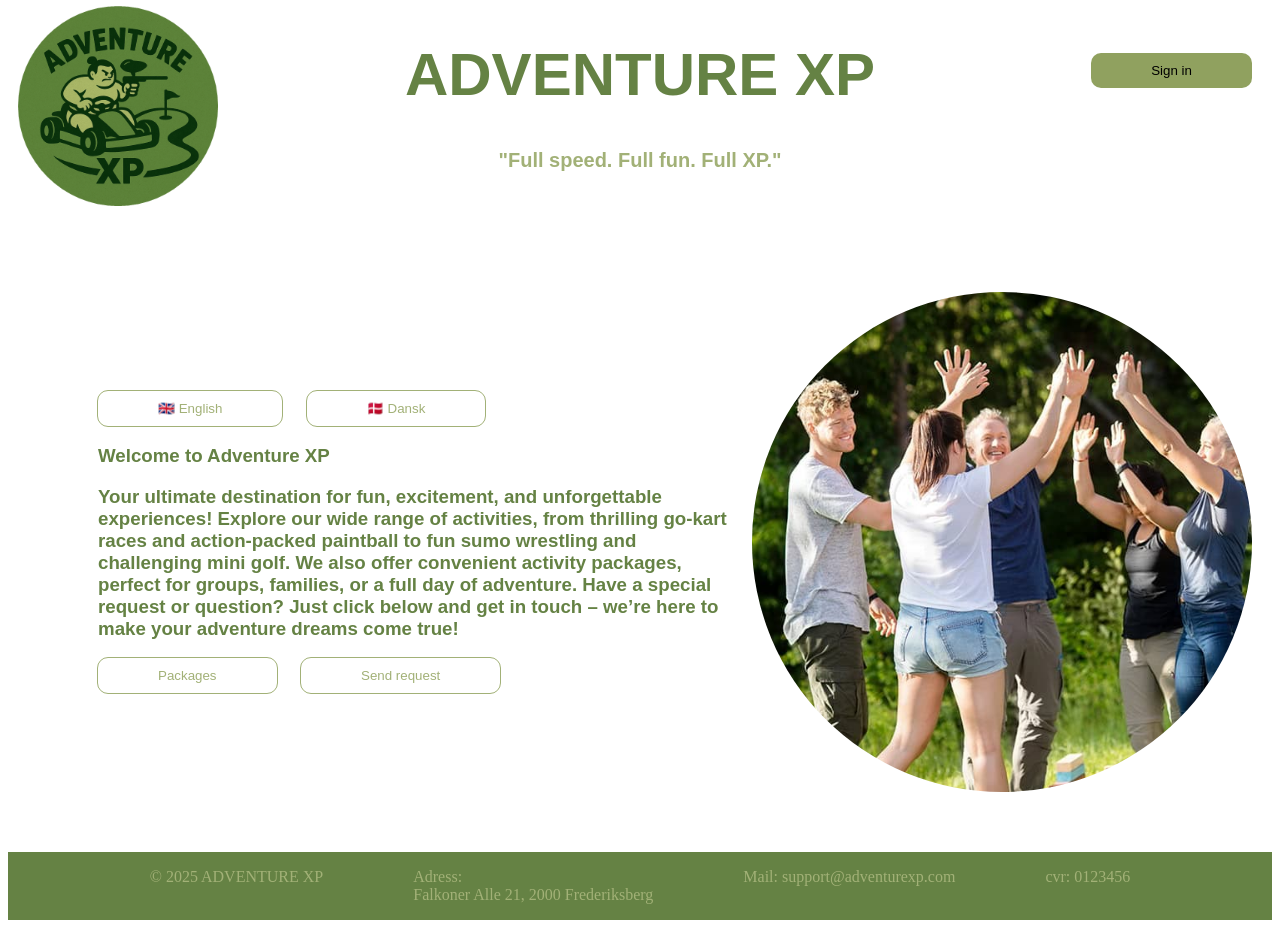
<file: html/index.html>
<!DOCTYPE html>
<html lang="en">
<head>
    <meta charset="UTF-8">
    <title>Index</title>
    <link rel="stylesheet" href="/css/showAll.css">
    <link rel="stylesheet" href="/css/general.css">
</head>
<body>
<div id="header"></div>
<div class="content">

    <div class="section row intro">
        <div class="text-container">
            <div class="lang-switch">
                <button type="button" id="lang-en">🇬🇧 English</button>
                <button type="button" id="lang-da">🇩🇰 Dansk</button>
            </div>
            <h3 id="welcome-title">Welcome to Adventure XP</h3>

            <h3 id="welcome-description">Your ultimate destination for fun, excitement, and unforgettable experiences! Explore our wide range of
                activities, from thrilling go-kart races and action-packed paintball to fun sumo wrestling and
                challenging mini golf. We also offer convenient activity packages, perfect for groups, families, or a
                full day of adventure. Have a special request or question? Just click below and get in touch – we’re
                here to make your adventure dreams come true!</h3>

            <button type="button" id="packages-button">Packages</button>
            <button type="button" id="request-button">Send request</button>
        </div>
        <img class="imageContainer" src="/images/teambuilding.jpg">
    </div>

    <div id="elementContainer" class="section column elements"></div>
</div>
<div id="footer"></div>
<script src="/js/index.js"></script>
<script src="/js/loadfragments.js"></script>
<script src="/js/login.js"></script>
<script src="../js/multilingual.js"></script>
</body>
</html>
</file>
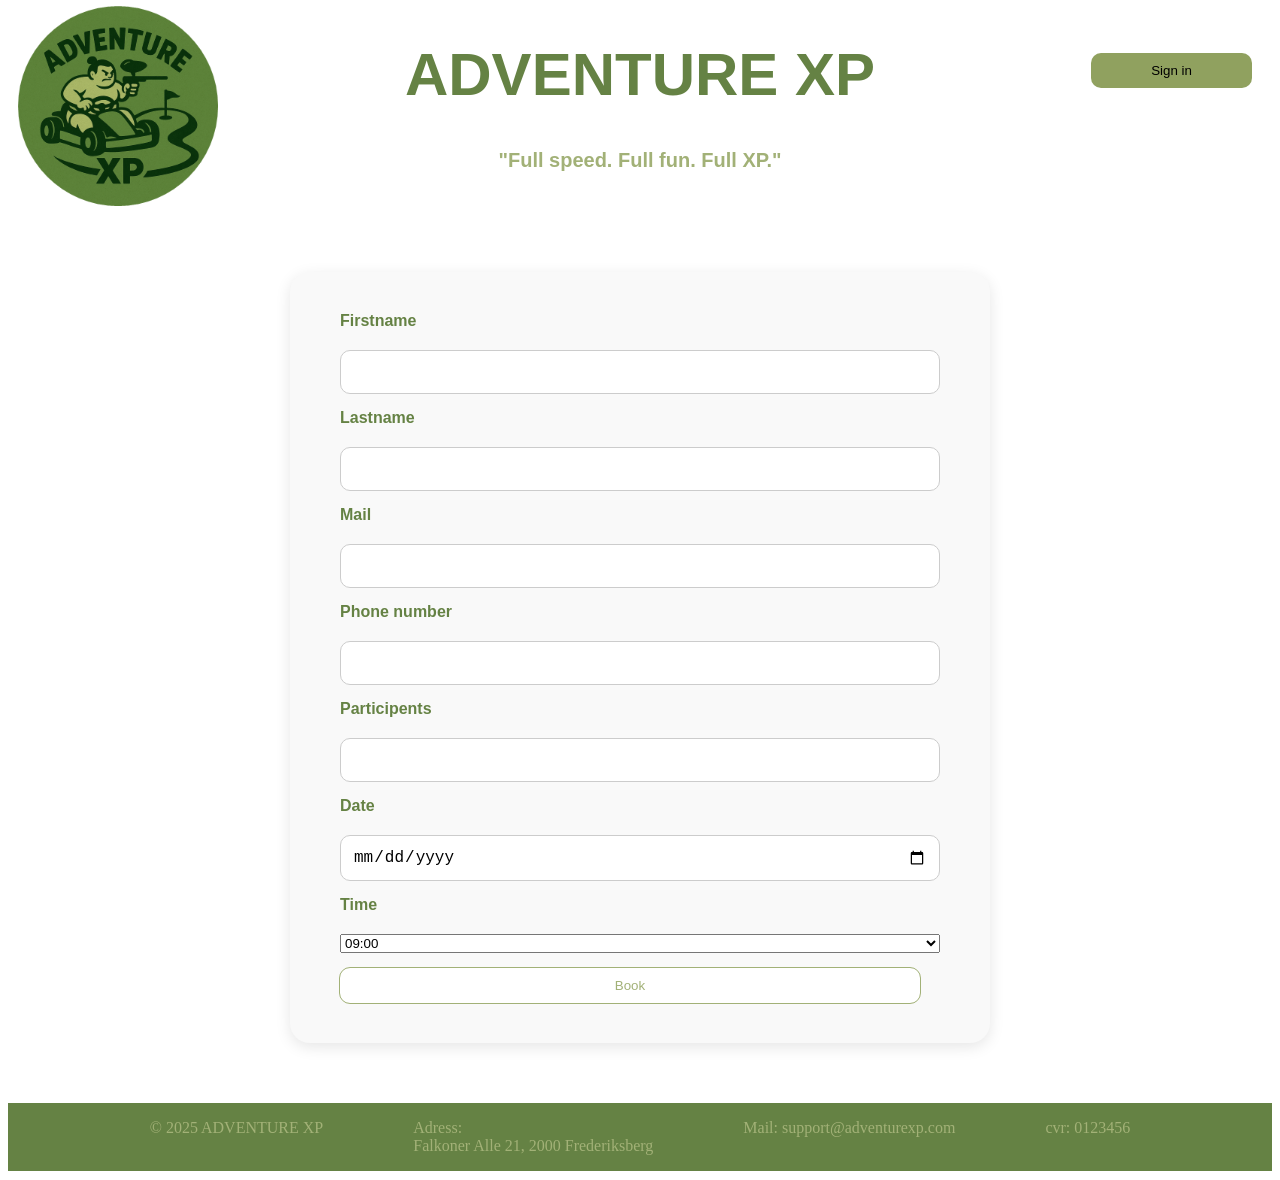
<file: html/activity.html>
<!DOCTYPE html>
<html lang="en">
<head>
    <meta charset="UTF-8">
    <title>Activity</title>
    <link rel="stylesheet" href="/css/specific.css">
    <link rel="stylesheet" href="/css/general.css">
</head>
<body>
<div id="header"></div>
<div id="content"></div>
<form action="" id="bookingForm">
    <label for="firstname">Firstname</label>
    <input type="text" id="firstname" required>

    <label for="lastname">Lastname</label>
    <input type="text" id="lastname" required>

    <label for="mail">Mail</label>
    <input type="email" id="mail" required>

    <label for="phoneNumber">Phone number</label>
    <input type="tel" id="phoneNumber" required>

    <label for="participents">Participents</label>
    <input type="number" id="participents" min="1" required>

    <label for="date">Date</label>
    <input type="date" id="date" required>

    <label for="time">Time</label>
    <select id="time" required></select>

    <!--
    <label for="time">Time</label>
    <input type="time" id="time" step="1800" min="09:00" max="17:00" required>
  -->

    <button type="submit">Book</button>
</form>
<div id="footer"></div>
<script src="/js/activity.js"></script>
<script src="/js/loadfragments.js"></script>
<script src="/js/booking.js"></script>
</body>
</html>
</file>
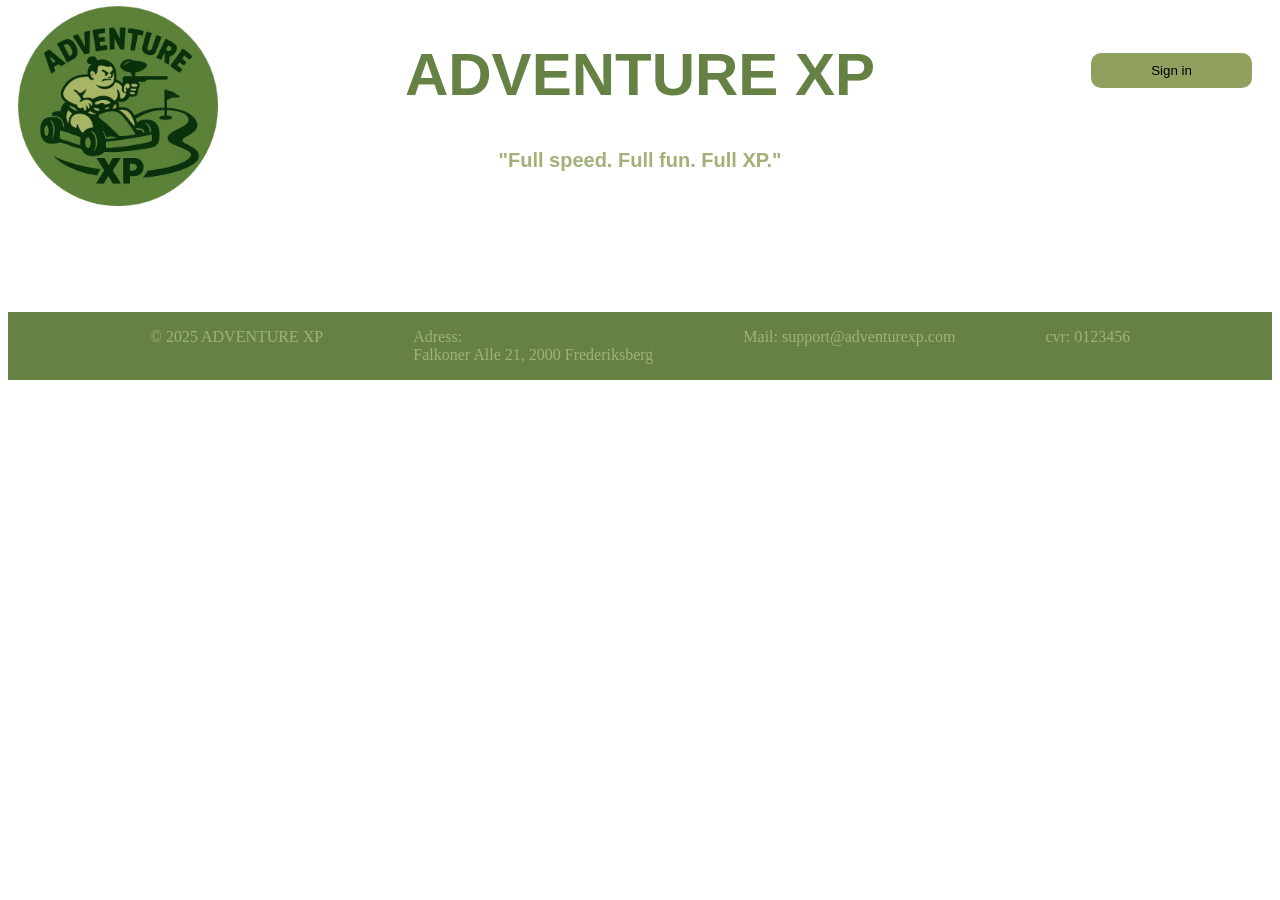
<file: html/allPackages.html>
<!DOCTYPE html>
<html lang="en">
<head>
    <meta charset="UTF-8">
    <title>All package</title>
    <link rel="stylesheet" href="/css/general.css">
    <link rel="stylesheet" href="/css/showAll.css">

</head>
<body>
<div id="header"></div>
<div id="content" class="section column elements"></div>
<div id="footer"></div>
<script src="/js/loadfragments.js"></script>
<script src="/js/allPackages.js"></script>
</body>
</html>
</file>
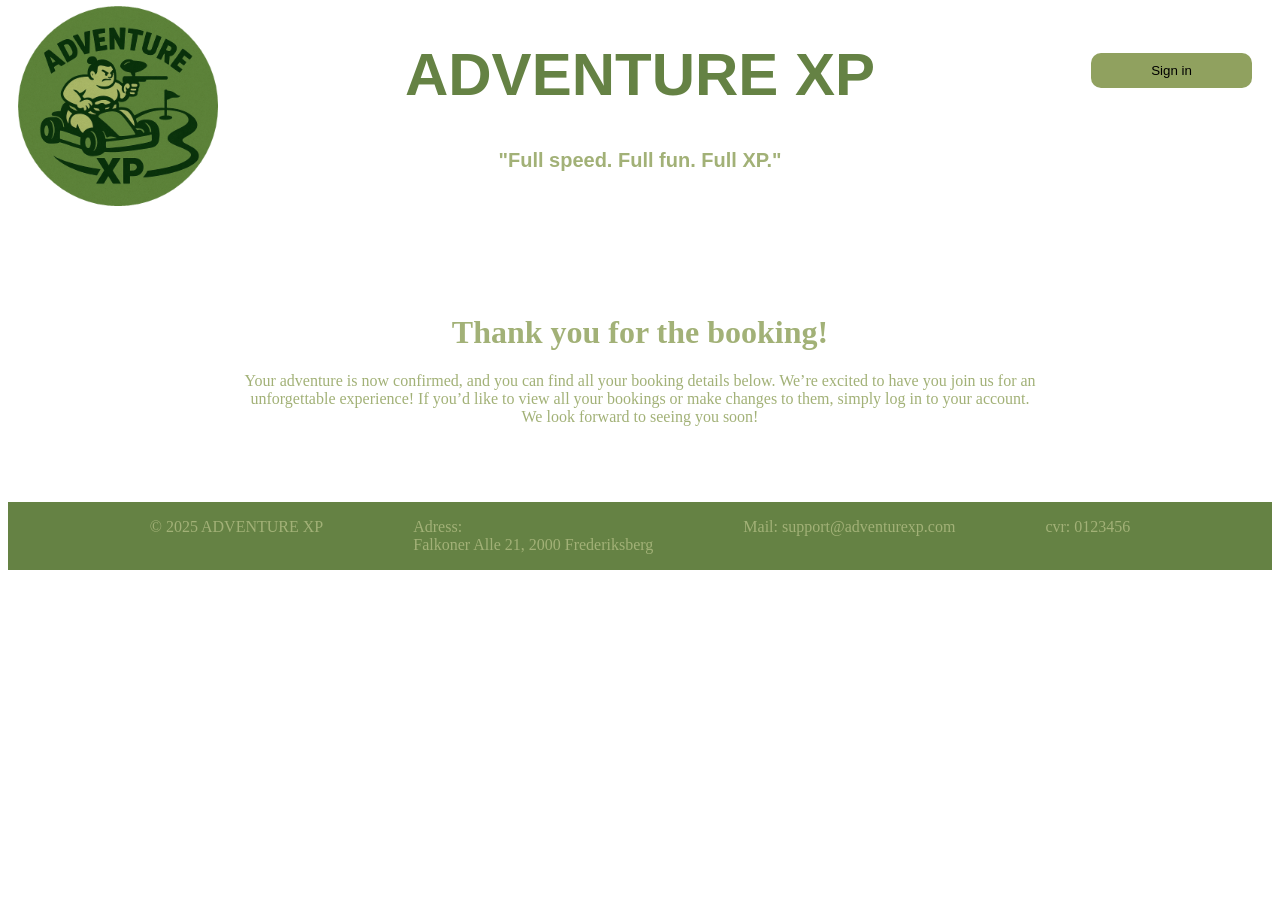
<file: html/bookingConfirmation.html>
<!DOCTYPE html>
<html lang="en">
<head>
    <meta charset="UTF-8">
    <title>Booking confirmation</title>
    <link rel="stylesheet" href="/css/general.css">
    <link rel="stylesheet" href="/css/booking-confirmation.css">
    <link rel="stylesheet" href="/css/showAll.css">
</head>
<body>
<div id="header"></div>
<div class="message">
    <h1>Thank you for the booking!</h1>
    <p>Your adventure is now confirmed, and you can find all your booking details below. We’re excited to have you join us for an unforgettable experience!
        If you’d like to view all your bookings or make changes to them, simply log in to your account. We look forward to seeing you soon!</p>
</div>
<div id="content"></div>
<div id="footer"></div>
<script src="/js/bookingconfirmation.js"></script>
<script src="/js/loadfragments.js"></script>
</body>
</html>
</file>
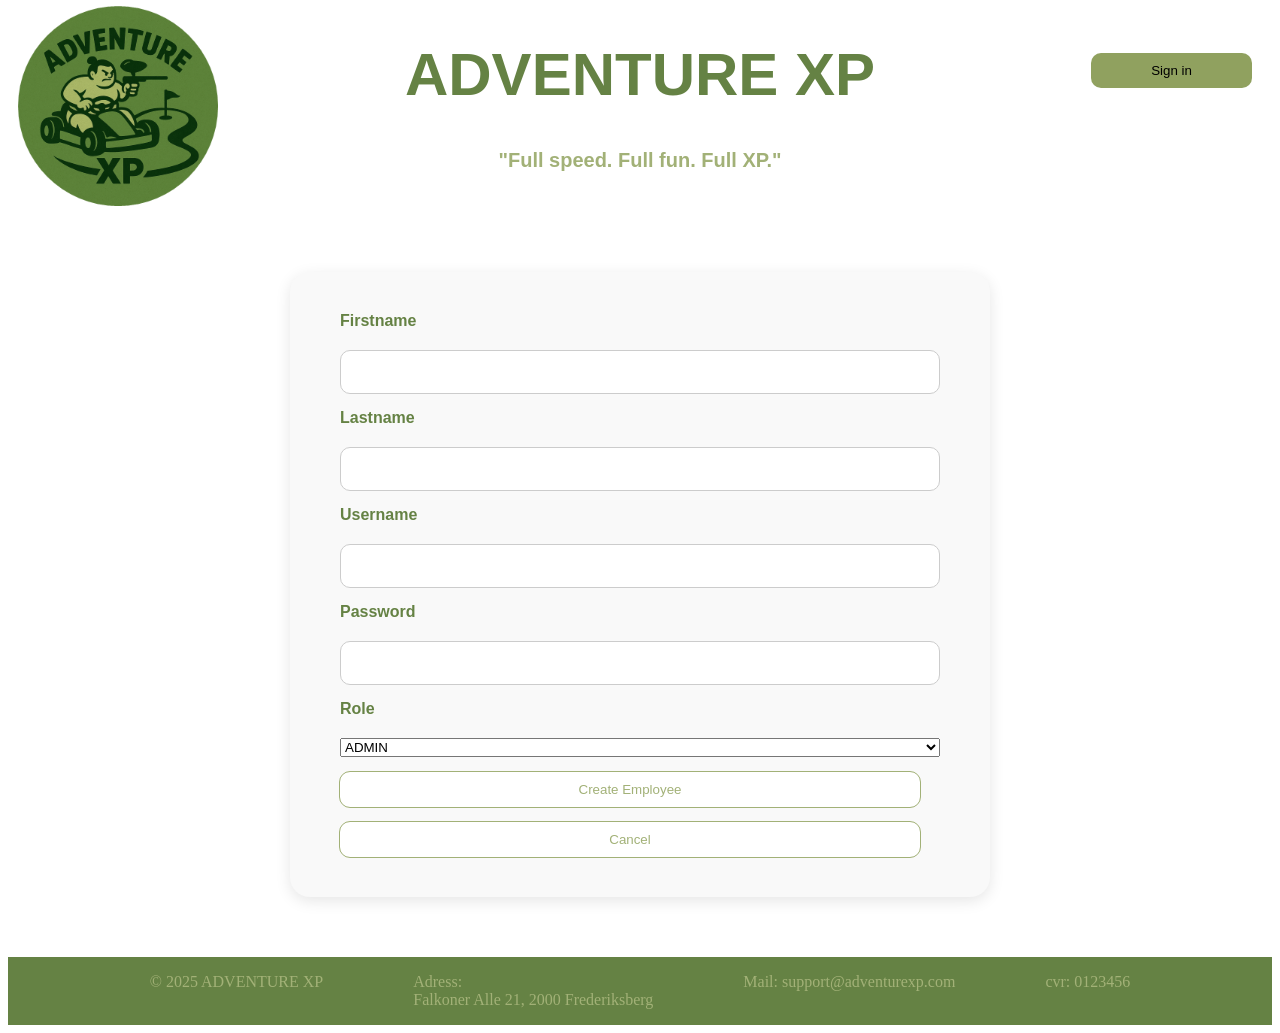
<file: html/createEmployee.html>
<!DOCTYPE html>
<html lang="en">
<head>
    <meta charset="UTF-8">
    <title>Create Employee</title>
    <link rel="stylesheet" href="/css/specific.css">
    <link rel="stylesheet" href="/css/image.css">
    <link rel="stylesheet" href="/css/general.css">
</head>
<div id="header"></div>
<body>
<form action="http://localhost:8080/employees" id="bookingForm">
    <label for="firstname">Firstname</label>
    <input type="text" id="firstname" name="firstname" required>

    <label for="lastname">Lastname</label>
    <input type="text" id="lastname" name="lastname" required>

    <label for="username">Username</label>
    <input type="text" id="username" name="username" required>

    <label for="password">Password</label>
    <input type="password" id="password" name="password" required>

    <label for="role">Role</label>
    <select id="role" name="role" required>
        <option value="ADMIN">ADMIN</option>
        <option value="ACTIVITY_EMPLOYEE">EMPLOYEE</option>
    </select>

    <button type="submit">Create Employee</button>
    <button id="cancelbtn">Cancel</button>
</form>

<div id="footer"></div>

<script src="../js/createEmployee.js"></script>
<script src="../js/loadfragments.js"></script>
</body>
</html>
</file>
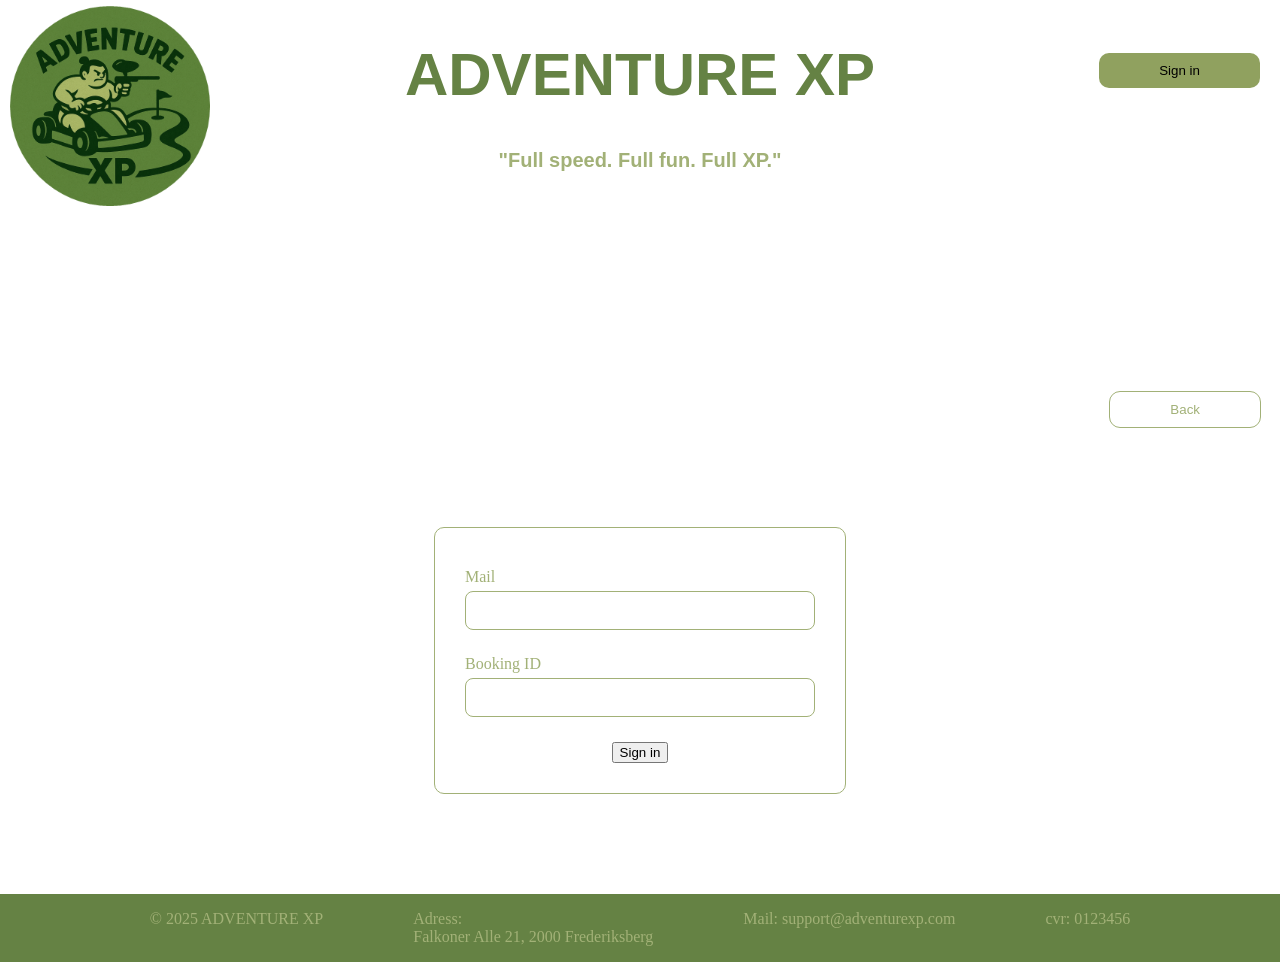
<file: html/customer.html>
<!DOCTYPE html>
<html lang="en">
<head>
    <meta charset="UTF-8">
    <title>Customer page</title>
    <link rel="stylesheet" href="../css/general.css">
    <link rel="stylesheet" href="../css/specific.css">
</head>
<body>
<div id="header"></div>
<div class="button-container">
    <button id="signOutBtn">Sign out</button>
</div>
<div class="box-container">
    <div class="box-info">
        <h1>Welcome, <span id="customerFirstname"></span> <span id="customerLastname"></span>!</h1>
        <br>
        <hr>
        <br>
        <p>Mail: <span id="customerMail"></span></p>
        <p>Phone number: <span id="customerPhoneNumber"></span></p>
        <br>
        <hr>
        <br>
        <h2>Your booking:</h2>
        <div id="bookingInfo"></div>
    </div>
</div>
<div id="footer"></div>
<script src="../js/loadfragments.js"></script>
<script src="../js/customer.js"></script>
</body>
</html>
</file>
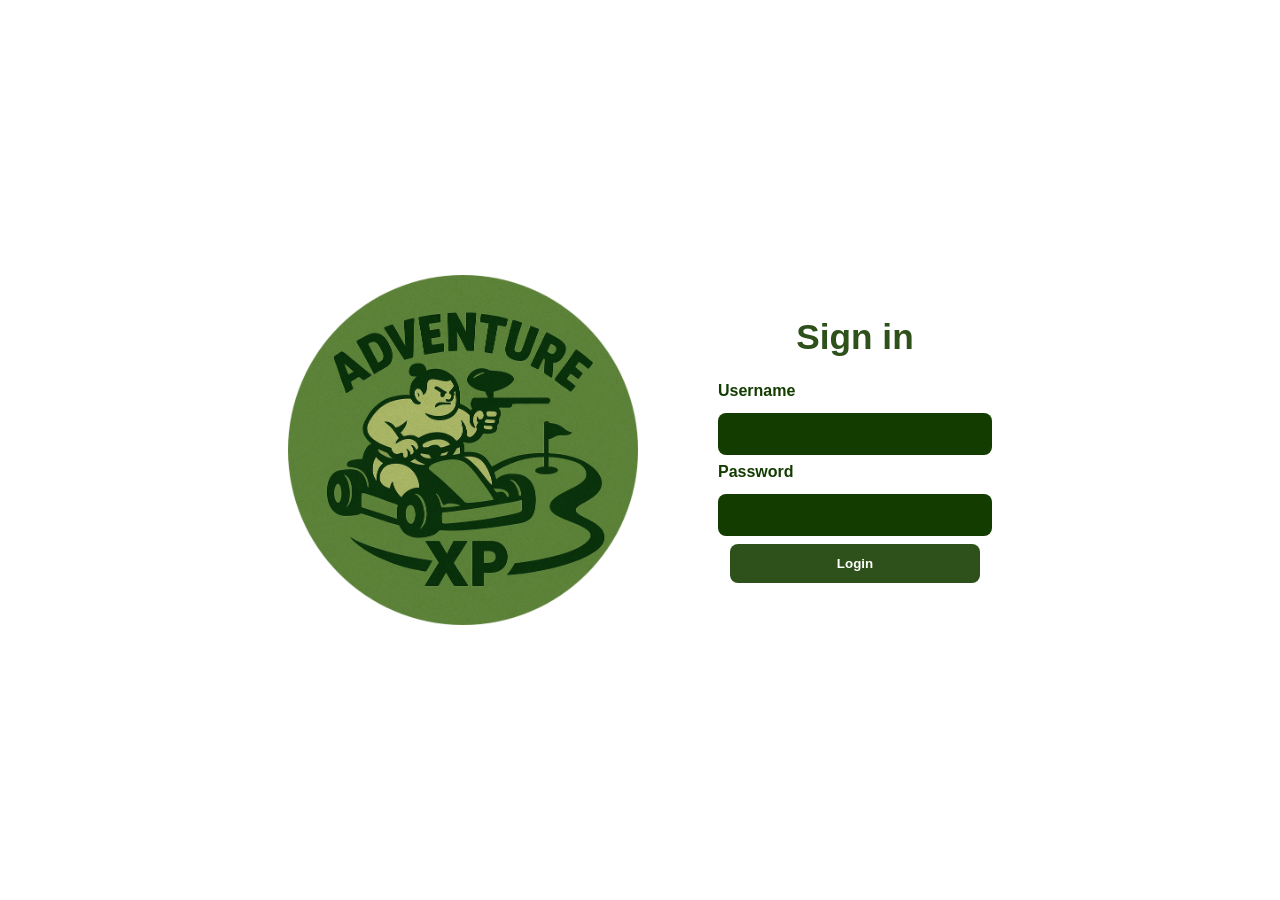
<file: html/dashboard.html>
<!DOCTYPE html>
<html lang="en">
<head>
    <meta charset="UTF-8">
    <title>Adventure XP Dashboard</title>
  <link rel="stylesheet" href="/css/dashboard.css">
</head>
<body>
<header class="dashboard-header">
  <h1>Adventure XP</h1>
  <button id="signOutBtn">Sign out</button>
</header>

<main class="dashboard-main">
  <section class="dashboard-left">
    <div class="profile">
      <img id="employeeImg" src="/images/employees/default.jpg" alt="Employee photo">
      <h2 id="dashboardName"></h2>
      <h3 id="role"></h3>
    </div>
    <img src="/images/adventureLogoBig.png" alt="Adventure XP Logo" class="logo">
  </section>

  <section class="dashboard-right">
    <div id="adminSection" style="display:none;">
      <h2>Admin Tools</h2>
      <button onclick="window.location.href='employees.html'">Manage Employees</button>
      <button onclick="window.location.href='manage-bookings.html'">Manage activites</button>
    </div>

    <div id="activitySection" style="display:none;">
      <h2>Activity Employee Area</h2>
      <div id="bookingsContainer"><p>Loading bookings...</p></div>
    </div>
  </section>
</main>


<script>
  document.getElementById("manageActivitiesBtn").addEventListener("click", () => {
    window.location.href = "manage-bookings.html";
  });
</script>

<script src="/js/dashboard.js"></script>

</body>
</html>
</file>
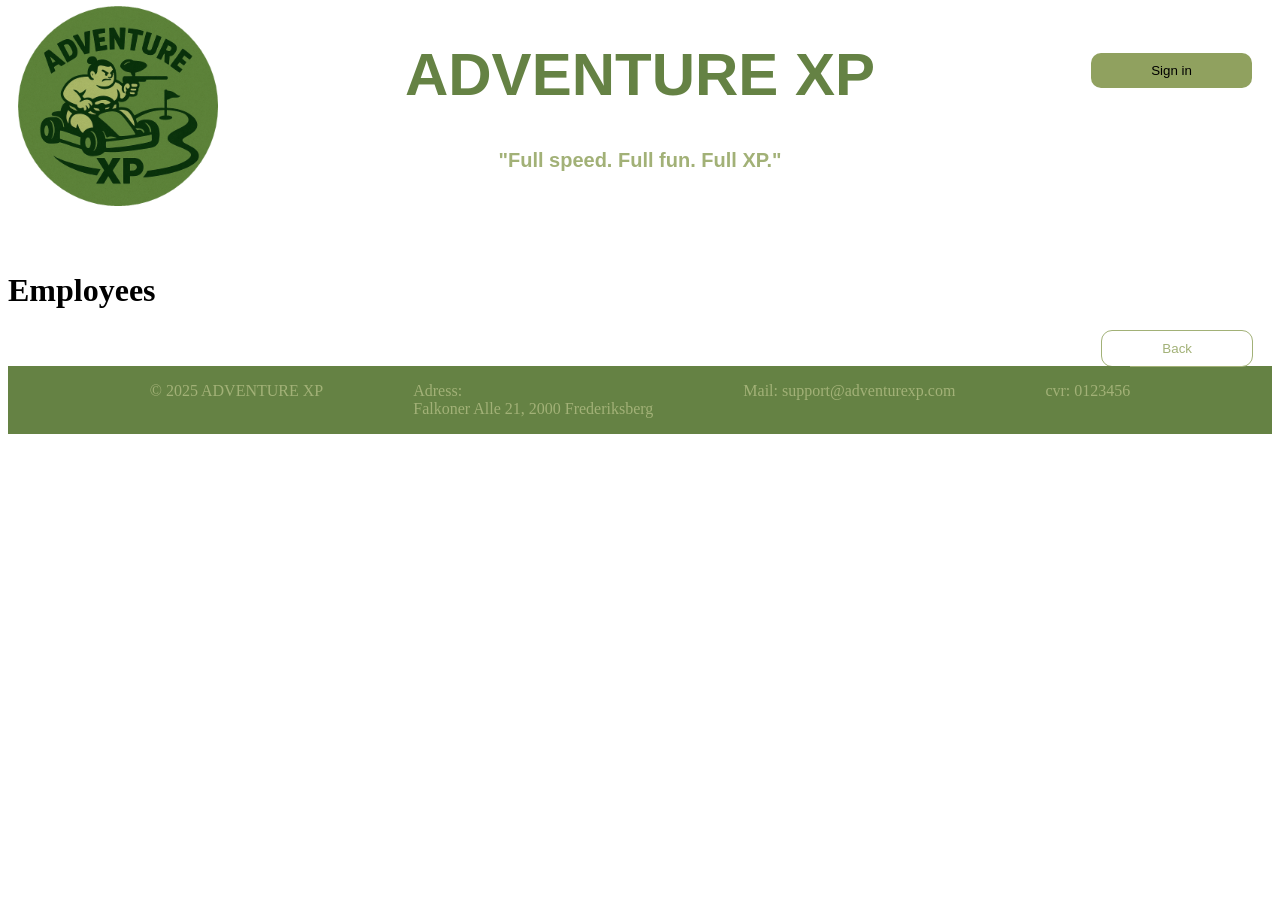
<file: html/employees.html>
<!DOCTYPE html>
<html lang="en">
<head>
    <meta charset="UTF-8">
    <title>Employees</title>
    <link rel="stylesheet" href="/css/showAll.css">
    <link rel="stylesheet" href="/css/general.css">
</head>
<body>
<div id="header"></div>

<h1>Employees</h1>

<div class="button-container">
    <button id="createEmpbtn">Create Employee</button>
    <button id="back-button">Back</button>
</div>


<div id="employeeContainer"></div>


<div id="footer"></div>
<script src="/js/employee.js"></script>
<script src="/js/loadfragments.js"></script>
</body>
</html>
</file>
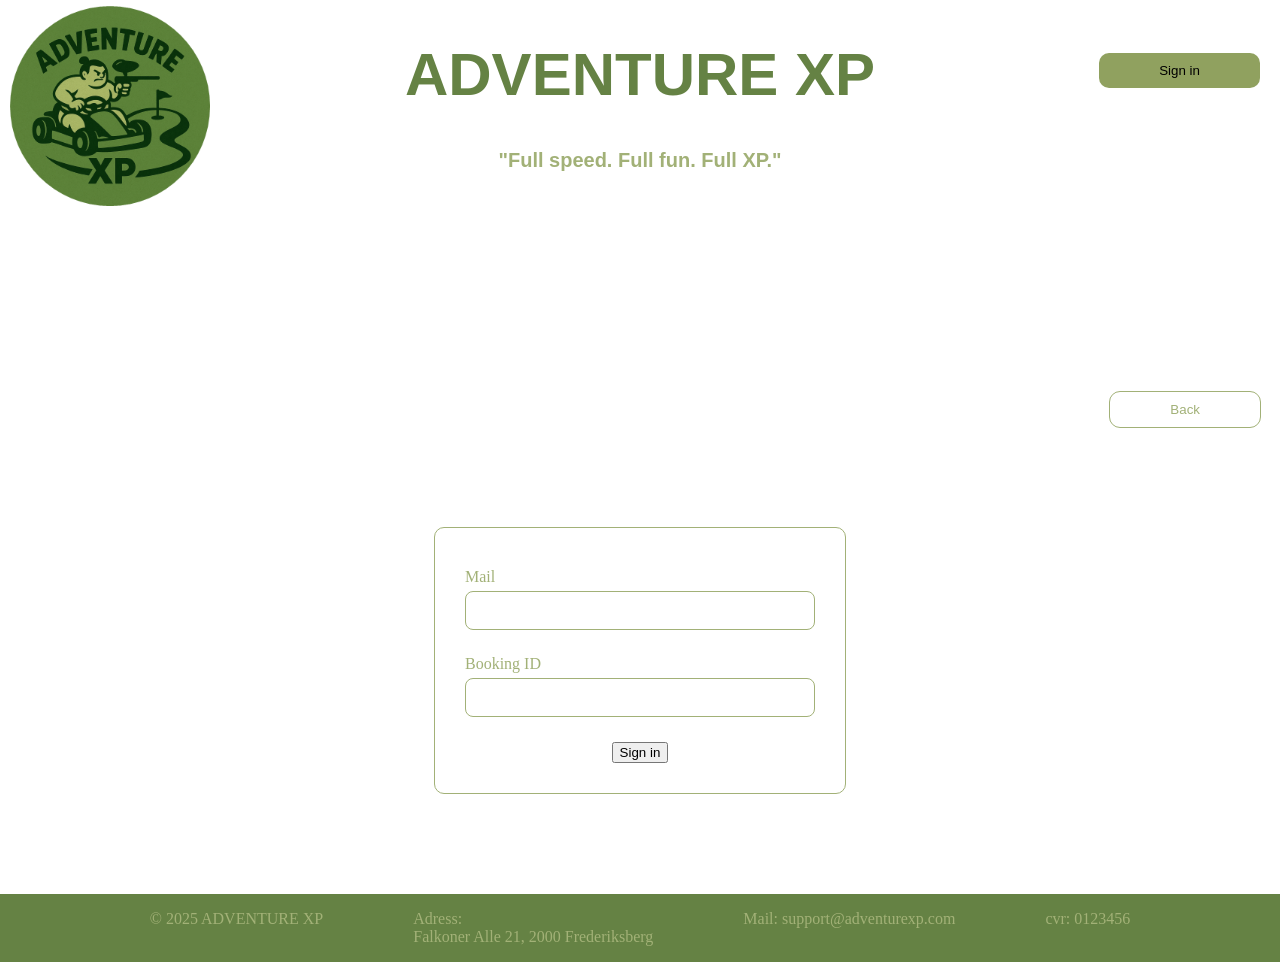
<file: html/login-customer.html>
<!DOCTYPE html>
<html lang="en">
<head>
    <meta charset="UTF-8">
    <title>Login customer</title>
    <link rel="stylesheet" href="../css/general.css">
    <link rel="stylesheet" href="../css/login-customer.css">

</head>
<body>
<div id="header"></div>
<div class="button-container">
    <button type="button" class="back-button">Back</button>
</div>
<div id="content"></div>

    <form id="loginCustomerForm">
        <label for="mail">Mail</label>
        <input type="email" id="mail">

        <label for="bookingId">Booking ID</label>
        <input type="number" id="bookingId">

        <button type="submit">Sign in</button>
    </form>
<div id="footer"></div>

<script src="../js/loadfragments.js"></script>
<script src="../js/logincustomer.js"></script>
</body>
</html>
</file>
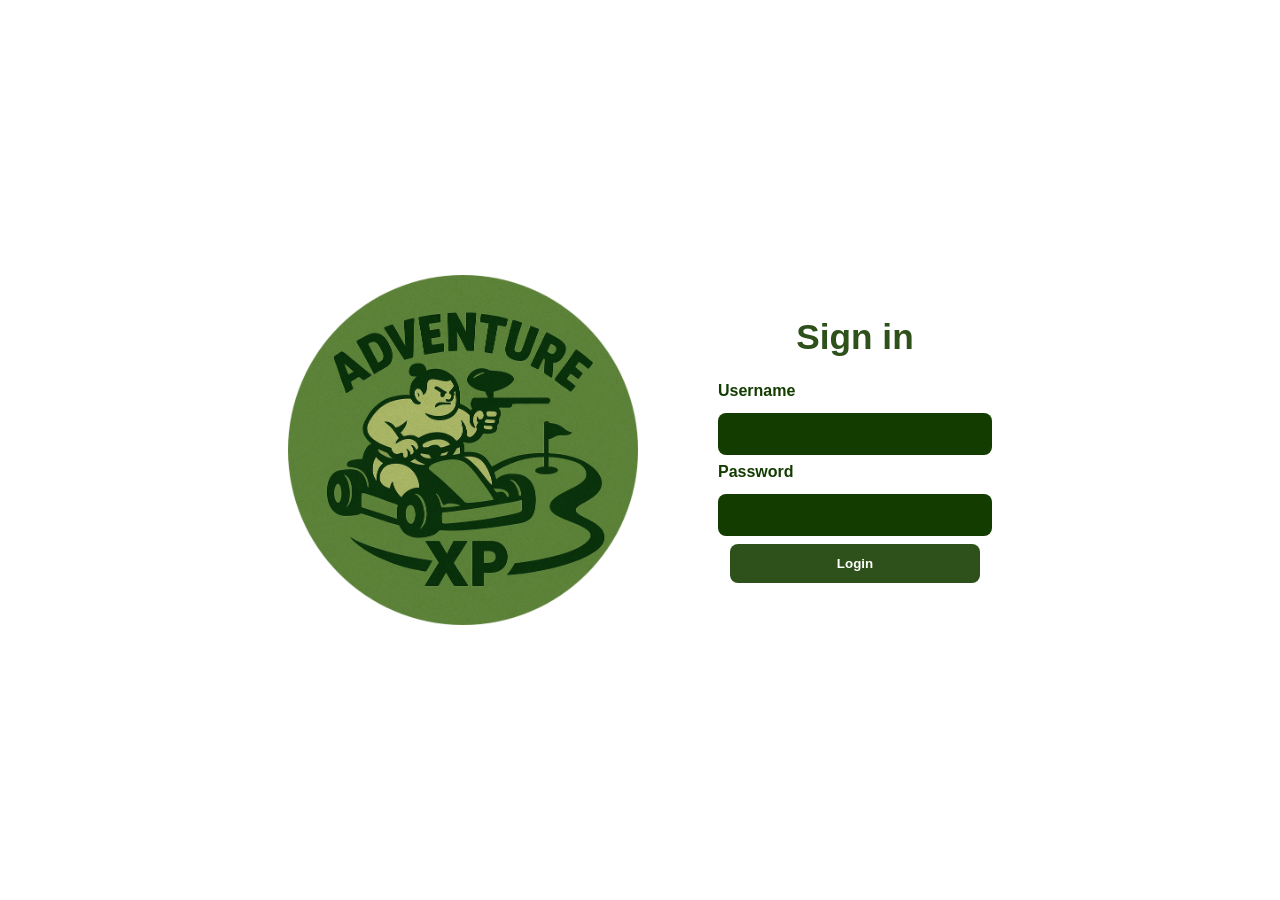
<file: html/login.html>
<!DOCTYPE html>
<html lang="en">
<head>
    <meta charset="UTF-8">
    <title>Login</title>
    <link rel="stylesheet" href="/css/login.css">
</head>
<body>

<div class="container">
    <img src="/images/adventureLogoBig.png" alt="AdventureXP Logo" class="logo">

    <div class="login-box">
        <h1>Sign in</h1>
        <form id="loginForm">
            <label for="username" class="input-label">Username</label>
            <input type="text" id="username" required><br>

            <label for="password" class="input-label">Password</label>
            <input type="password" id="password" required><br>

            <button type="submit">Login</button>
        </form>
        <p id="error"></p>
    </div>
</div>

<script src="/js/login.js"></script>
</body>
</html>
</file>
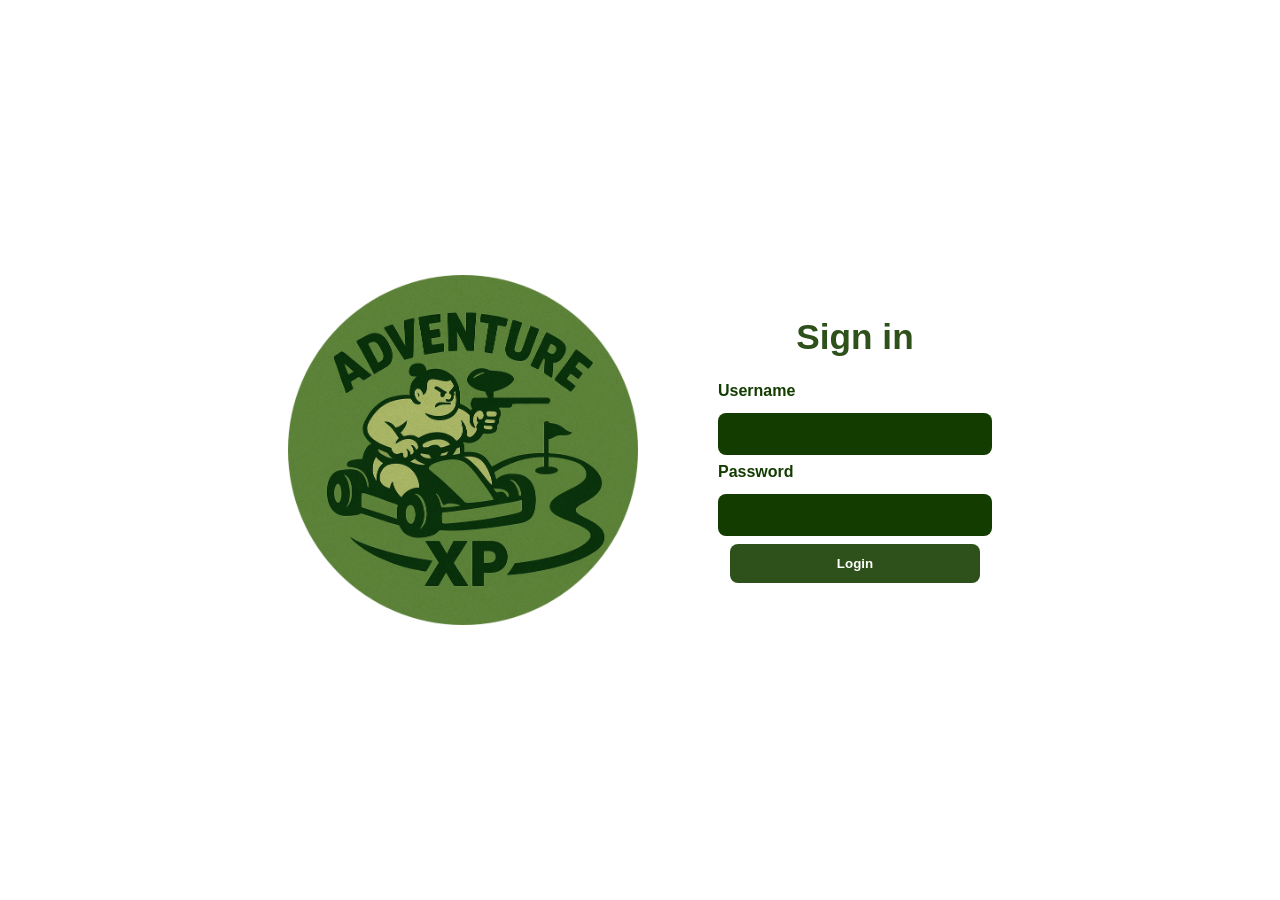
<file: html/manage-bookings.html>
<!DOCTYPE html>
<html lang="en">
<head>
    <meta charset="UTF-8">
    <title>manage bookings</title>
  <link rel="stylesheet" href="/css/dashboard.css">
</head>
<body>

<h1>Manage bookings</h1>
<div id="bookingsContainer"></div>

<script src="/js/manage-bookings.js"></script>
</body>
</html>
</file>
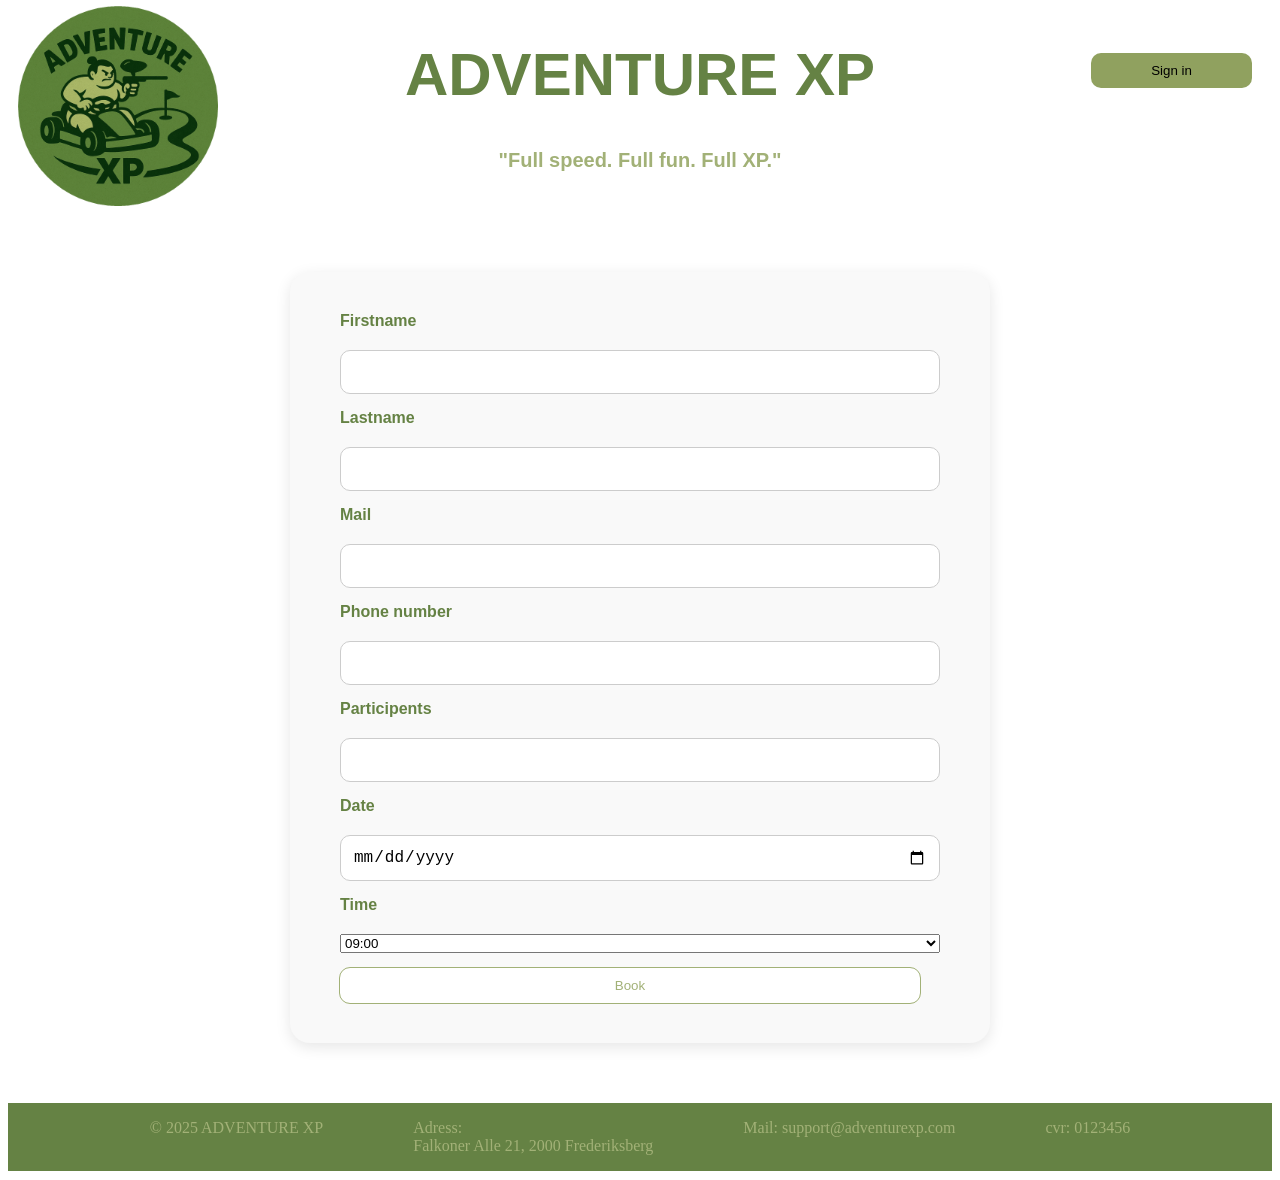
<file: html/package.html>
<!DOCTYPE html>
<html lang="en">
<head>
  <meta charset="UTF-8">
  <title>All package</title>
  <link rel="stylesheet" href="/css/general.css">
  <link rel="stylesheet" href="/css/specific.css">

</head>
<body>
<div id="header"></div>
<div id="content"></div>
<form action="" id="bookingForm">
  <label for="firstname">Firstname</label>
  <input type="text" id="firstname" required>

  <label for="lastname">Lastname</label>
  <input type="text" id="lastname" required>

  <label for="mail">Mail</label>
  <input type="email" id="mail" required>

  <label for="phoneNumber">Phone number</label>
  <input type="tel" id="phoneNumber" required>

  <label for="participents">Participents</label>
  <input type="number" id="participents" min="1" required>

  <label for="date">Date</label>
  <input type="date" id="date" required>

  <label for="time">Time</label>
  <select id="time" required></select>

  <!--
  <label for="time">Time</label>
  <input type="time" id="time" step="1800" min="09:00" max="17:00" required>
-->
  <button type="submit">Book</button>
</form>
<div id="footer"></div>

<script src="../js/loadfragments.js"></script>
<script src="../js/package.js"></script>
<script src="../js/booking.js"></script>
</body>
</html>
</file>
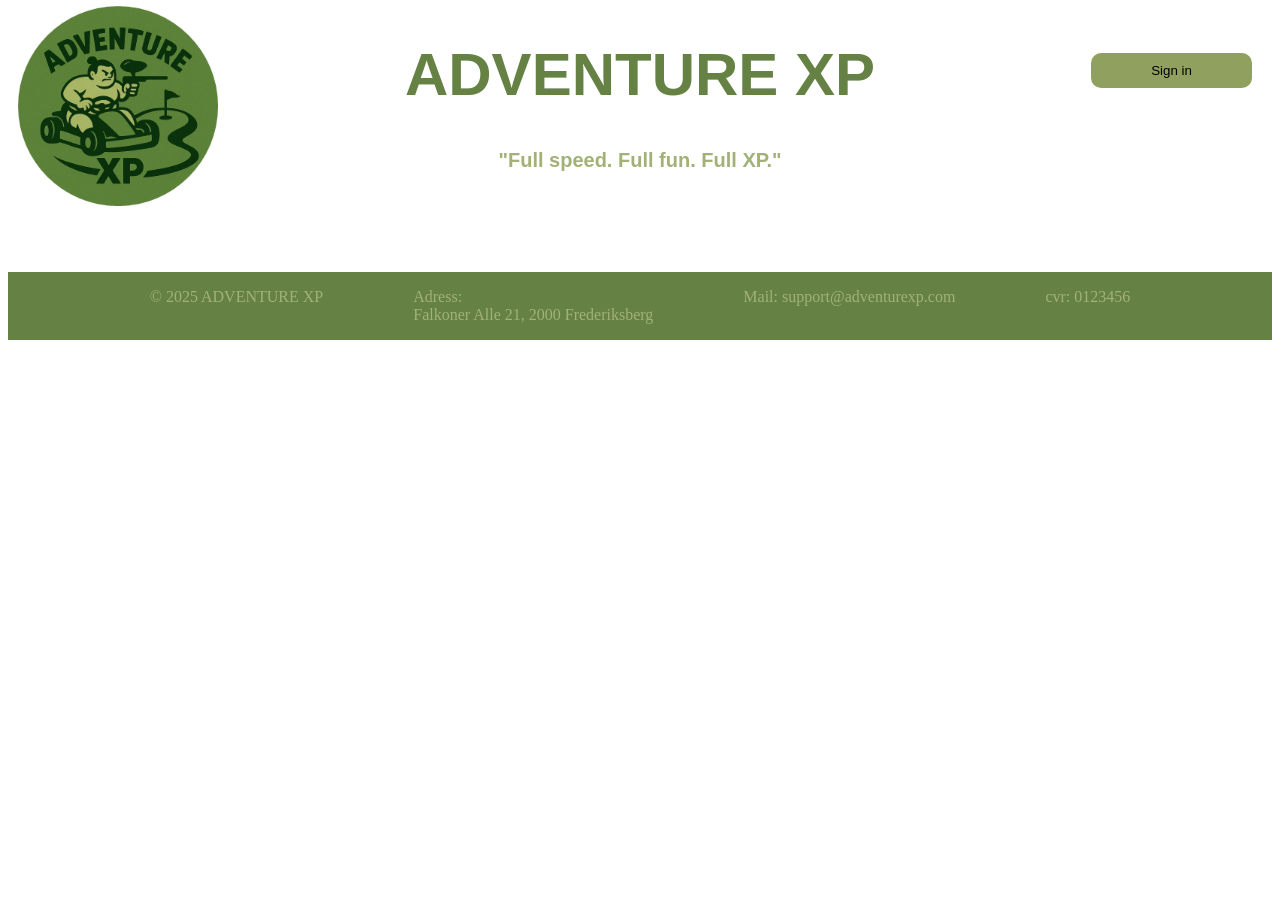
<file: html/request.html>
<!DOCTYPE html>
<html lang="en">
<head>
    <meta charset="UTF-8">
    <title>All package</title>
    <link rel="stylesheet" href="/css/general.css">

</head>
<body>
<div id="header"></div>
<div id="content"></div>
<div id="footer"></div>

<script src="/js/loadfragments.js"></script>
</body>
</html>
</file>
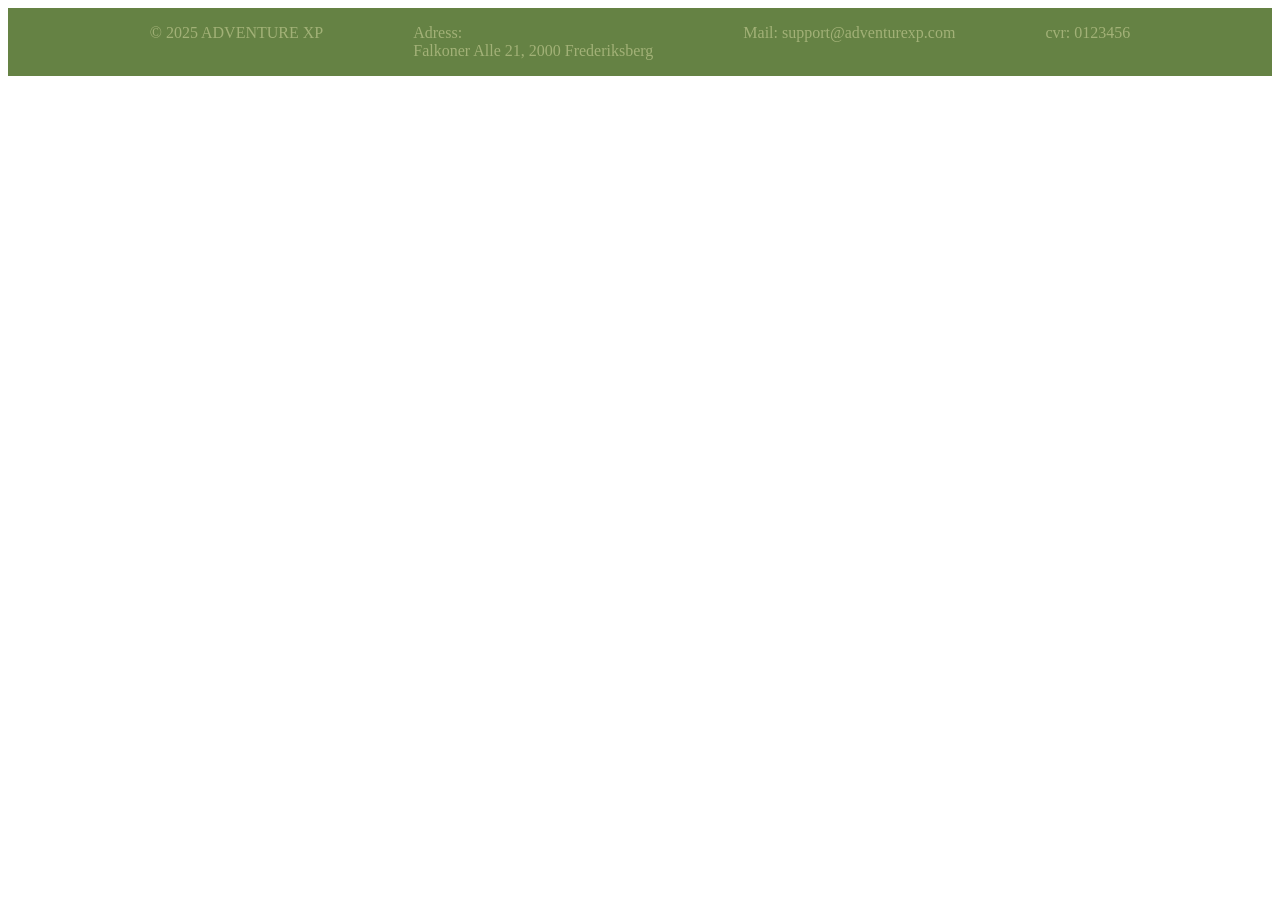
<file: html/fragments/footer.html>
<!DOCTYPE html>
<html lang="en">
<meta charset="UTF-8">
<link rel="stylesheet" href="/css/general.css">
<footer id="footer">
    <p>© 2025 ADVENTURE XP</p>
    <p>Adress:<br>Falkoner Alle 21, 2000 Frederiksberg</p>
    <p>Mail: support@adventurexp.com</p>
    <p>cvr: 0123456</p>
</footer>
</html>
</file>
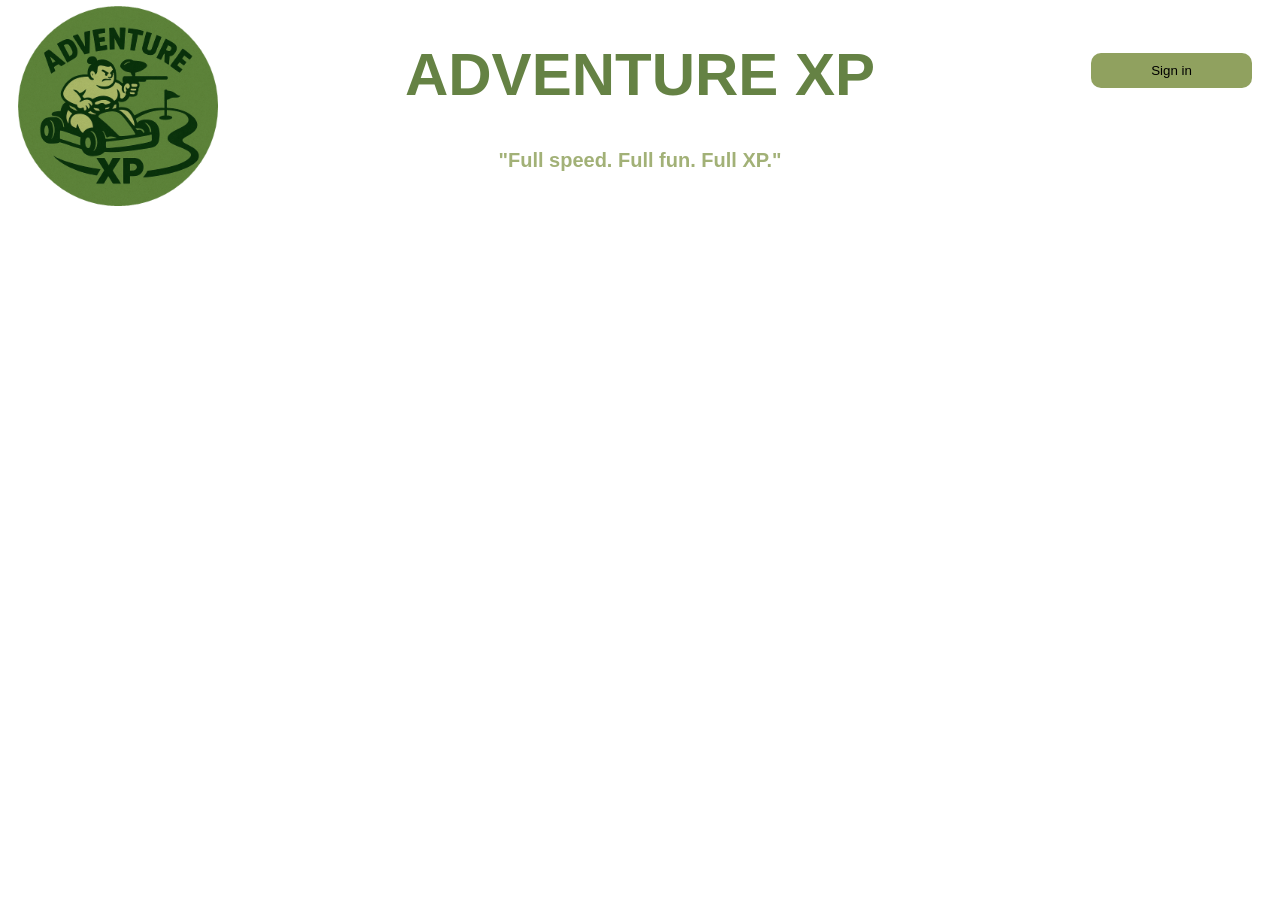
<file: html/fragments/header.html>
<!DOCTYPE html>
<html lang="en">
<meta charset="UTF-8">
<link rel="stylesheet" href="/css/general.css">
<header id="header">
    <h1>ADVENTURE XP</h1>
    <h2>"Full speed. Full fun. Full XP."</h2>
    <img src="/images/billede.png">
    <button type="button" class="headerButton">Sign in</button>
</header>
</html>
</file>
<file: css/showAll.css>
/*Sections */
.section.column{
    flex-direction: column;
}

.section{
    display: flex;
    gap: 20px;
    padding: 20px;
    color: #658244;
    font-family: Verdana, Geneva, sans-serif;
    align-items: center;
    justify-content: space-between;
}

.section.row {
    flex-direction: row;
}

.activity-section {
    display: flex;
    align-items: center;
    justify-content: center;
    gap: 40px;
    border: none;
    border-radius: 10px;
    padding: 20px;
    max-width: 1200px;
    margin: 0 auto;
}

.activity-section.reverse {
    flex-direction: row-reverse;
}

.text-container{
    width: 700px;
    margin-left: 70px;
}
</file>
<file: css/general.css>
/* Buttons */
.text-container button, .introContainer button, .back-button, #bookingForm button, #createEmpbtn, #deleteEmpBtn, #signOutBtn, #back-button {
    border: none;
    background-color: white;
    color: #A2B177;
    outline: 1px solid #A2B177;
    border-radius: 10px;
    margin-right: 20px;
    padding-inline: 60px;
    padding-block: 10px;
}

.button-container{
    display: flex;
    justify-content: flex-end;
    width: 100%;
}

/*Header */
#header{
    position: relative; /* gør absolut positionering muligt */
    text-align: center;
    font-family: Verdana, Geneva, sans-serif;
    margin-bottom: 100px;
}

#header h1{
    color: #658244;
    font-weight: bolder;
    font-size: 60px;
}

#header h2{
    color: #A2B177;
    font-size: 20px;
}

#header img{
    left: 10px;
    position: absolute;
    height: 200px;
    transform: translateY(-50%);
    top: 50%;
}

#header button{
    background-color: #90A15F;
    padding-inline: 60px;
    padding-block: 10px;
    right: 20px;
    position: absolute;
    top: 10%;
    border-radius: 10px;
    border: none;
}

/*Footer*/
#footer{
    background-color: #658244 ;
    color: #A2B177;
    display: flex;
    justify-content: center;
    gap: 90px;
}

/* image */
.imageContainer {
    border-radius: 50%;
    width: 500px;
    height: 500px;
    object-fit: cover;
}
</file>
<file: css/specific.css>
/* Activity */
.box-container {
    display: flex;
    align-items: flex-start; /* Justerer toppen på linje */
    gap: 100px; /* Afstand mellem billede og tekst */
    margin: 40px auto;
    max-width: 1000px;
    padding: 20px;
}

.box-info{
    color: #658244;
    font-family: Verdana, Geneva, sans-serif;
}

.box-info h1 {
    margin-top: 0;
    font-size: 2rem;
}

.box-info p {
    font-size: 1.1rem;
    line-height: 1.5;
}

/* Booking form */
#bookingForm {
    max-width: 600px;
    margin: 60px auto; /* center the form */
    background-color: #f9f9f9;
    padding: 40px 50px;
    border-radius: 20px;
    box-shadow: 0 4px 15px rgba(0, 0, 0, 0.1);
    display: flex;
    flex-direction: column;
    gap: 15px;
    font-family: 'Poppins', sans-serif;
}

#bookingForm label {
    font-weight: 600;
    color: #658244 ;
    margin-bottom: 5px;
}

#bookingForm input {
    padding: 12px;
    border: 1px solid #ccc;
    border-radius: 10px;
    font-size: 1rem;
}

#bookingForm input:focus {
    border-color: #A2B177;
    outline: none;
    box-shadow: 0 0 5px rgba(162, 177, 119, 0.5);
}

#bookingForm button:hover {
    background-color: #8e9c67;
}

/* Header above form */
#bookingForm::before {
    display: block;
    text-align: center;
    font-size: 1.8rem;
    font-weight: 700;
    color: #A2B177;
    margin-bottom: 25px;
}
</file>
<file: css/booking-confirmation.css>
.message {
    text-align: center;
    max-width: 800px;
    margin: 80px auto 40px auto;
    padding: 20px;
    color: #A2B177;
}

#content {
    display: flex;
    flex-direction: column;
    align-items: stretch;
    text-align: left;
    color: #A2B177;;
}

.booking-container {
    background-color: white;
    border-radius: 10px;
    box-shadow: 0 0 10px rgba(0,0,0,0.1);
    padding: 30px;
    width: 400px;
    text-align: left;
    margin: 0 auto;
    margin-bottom: 60px;
}
</file>
<file: css/image.css>
.imageContainer {
    border-radius: 50%;
    width: 500px;
    height: 500px;
    object-fit: cover;
}
</file>
<file: css/dashboard.css>
body {
    margin: 0;
    font-family: "poppins", sans-serif;
    background-color: #f5f5f5;
}

.dashboard-header {
    display: flex;
    justify-content: space-between;
    align-items: center;
    padding: 20px 40px;
    background-color: white;
    border-bottom: 2px solid #d9d9d9;
}

.dashboard-header h1 {
    font-size: 2.5rem;
    color: #4e6e2a;
    font-weight: 800;
}

#signOutBtn {
    background-color: #a4b97a;
    color: #133d00;
    font-weight: 600;
    border: none;
    border-radius: 8px;
    padding: 8px 20px;
    cursor: pointer;
    transition: background-color 0.2s;
}

#signOutBtn:hover {
    background-color: #8da563;
}

.dashboard-main {
    display: flex;
    justify-content: center;
    align-items: flex-start;
    gap: 80px;
    padding: 40px;
}

.dashboard-left{
    display: flex;
    flex-direction: column;
    align-items: center;
}

.profile {
    text-align: center;
    margin-bottom: 30px;
}

/*.profile img {
    width: 80px;
    height: 80px;
    border-radius: 50%;
    object-fit: cover;
}
*/
.profile img {
    width: 80px;
    height: 80px;
    border-radius: 50%;
    object-fit: cover;
    border: 6px solid #5E843A;
    box-shadow: 0 0 8px rgba(0, 0, 0, 0.2);
}

.profile h2 {
    color: #133d00;
    margin-top: 10px;
    font-size: 1.3rem;
}

.logo {
    width: 300px;
    height: auto;
}

.dashboard-right {
    background-color: #c9d5a1;
    padding: 20px 40px;
    border-radius: 10px;
    width: 350px;
    max-height: 400px;
    overflow-y: auto;
    box-shadow: 0 2px 5px rgba(0,0,0,0.2);
}

.reservations-box h2{
    color: #133d00;
    font-size: 1.4rem;
    font-weight: 700;
    margin-bottom: 15px;
    text-decoration: underline;
}

.booking-card {
    border-bottom: 1px solid #333;
    margin-bottom: 10px;
    padding-bottom: 10px;
}

.booking-card p {
    margin: 4px 0;
    color: #133d00;
    font-size: 0.95rem;
}
</file>
<file: css/login-customer.css>
html, body {
    height: 100%;
    margin: 0;
}

body {
    display: flex;
    flex-direction: column;
    min-height: 100vh;
}

#content {
    flex: 1;
}

.button-container {
    display: flex;
    justify-content: flex-end;
    width: 100%;
    margin-top: 20px;
    margin-right: 20px;
}

#loginCustomerForm {
    display: flex;
    flex-direction: column;
    width: 350px;
    margin: 100px auto;
    padding: 30px;
    border: 1px solid #A2B177;
    border-radius: 10px;
    background-color: rgba(255, 255, 255, 0.05);
}


#loginCustomerForm label {
    color: #A2B177;
    font-size: 16px;
    margin-top: 10px;
}

#loginCustomerForm input {
    padding: 10px;
    border: 1px solid #A2B177;
    border-radius: 8px;
    background-color: white;
    color: #0E1B10;
    margin-top: 5px;
    margin-bottom: 15px;
    font-size: 15px;
}

#loginCustomerForm button[type="submit"] {
    align-self: center;
    margin-top: 10px;
}
</file>
<file: css/login.css>
body {
    margin: 0;
    padding: 0;
    height: 100vh;
    display: flex;
    justify-content: center;
    align-items: center;
    background-color: white;
    font-family: "poppins", sans-serif;
}

.container { /*TODO: muligivs fjernes  */
    display: flex;
    align-items: center;
    justify-content: center;
    gap: 80px;
    max-width: 1000px;
}

.logo {
    width: 350px;
    height: auto;
}

.login-box {
    display: flex;
    flex-direction: column;
    justify-content: center;
    text-align: center;
}

.login-box h1 {
    font-size: 2.2rem;
    color: #2e501a;
    font-weight: 700;
    margin-bottom: 25px;
}

.login-box input {
    width: 250px;
    padding: 12px;
    margin: 8px 0;
    border: none;
    border-radius: 8px;
    background-color: #133d00;
    color: white;
    font-size: 1rem;
    text-align: center;
}

.login-box input::placeholder {
    color: rgba(255, 255, 255, 0.7);
}

.login-box button {
    width: 250px;
    padding: 12px;
    background-color: #2e501a;
    color: white;
    font-weight: 600;
    border: none;
    border-radius: 8px;
    cursor: pointer;
    transition: background-color 0.2s;
}

.login-box button:hover {
    background-color: #3e6b25;
}

.input-label {
    display: block;
    text-align: left;
    font-weight: 600;
    color: #133d00;
    margin-bottom: 5px;
    font-size: 1rem;
}

#error {
    color: red;
    margin-top: 10px;
    font-size: 0.9rem;
}
</file>
